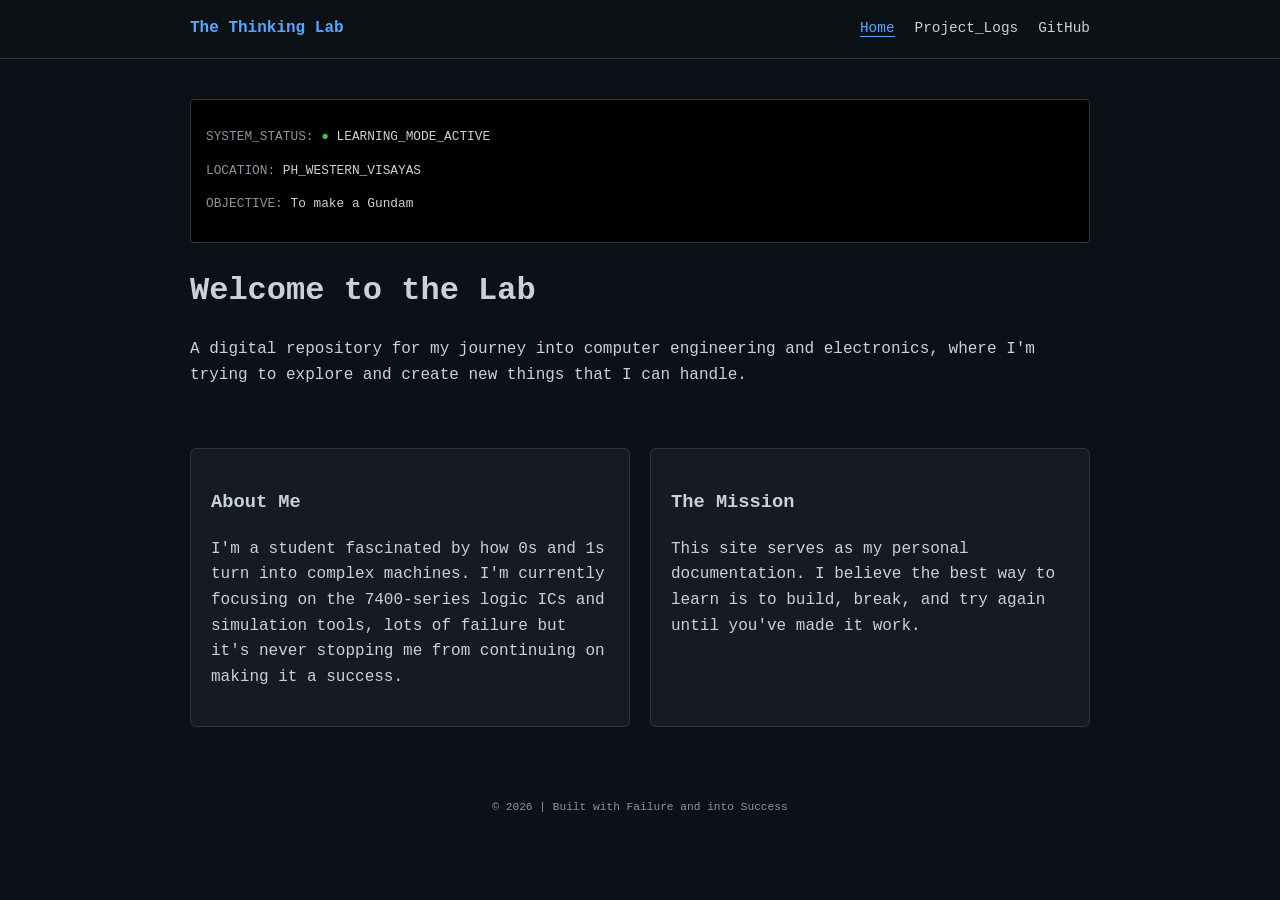
<file: index.html>
<!DOCTYPE html>
<html lang="en">
<head>
    <meta charset="UTF-8">
    <meta name="viewport" content="width=device-width, initial-scale=1.0">
    <title>Willsey Robles' Corner | Dashboard</title>
    <link rel="stylesheet" href="style.css">
</head>
<body>

    <nav>
        <div class="nav-container">
            <span class="logo">The Thinking Lab</span>
            <ul>
                <li><a href="index.html" class="active">Home</a></li>
                <li><a href="projects.html">Project_Logs</a></li>
                <li><a href="https://github.com/willseyrobles24.github.io" target="_blank">GitHub</a></li>
            </ul>
        </div>
    </nav>

    <header>
        <div class="status-box">
            <p><span class="label">SYSTEM_STATUS:</span> <span class="blink">●</span> LEARNING_MODE_ACTIVE</p>
            <p><span class="label">LOCATION:</span> PH_WESTERN_VISAYAS</p>
            <p><span class="label">OBJECTIVE:</span> To make a Gundam</p>
        </div>
        <h1>Welcome to the Lab</h1>
        <p>A digital repository for my journey into computer engineering and electronics, where I'm trying to explore and create new things that I can handle.</p>
    </header>

    <main>
        <section class="info-grid">
            <div class="card">
                <h3>About Me</h3>
                <p>I'm a student fascinated by how 0s and 1s turn into complex machines. I'm currently focusing on the 7400-series logic ICs and simulation tools, lots of failure but it's never stopping me from continuing on making it a success.</p>
            </div>
            <div class="card">
                <h3>The Mission</h3>
                <p>This site serves as my personal documentation. I believe the best way to learn is to build, break, and try again until you've made it work.</p>
            </div>
        </section>
    </main>

    <footer>
        <p>&copy; 2026 | Built with Failure and into Success</p>
    </footer>

</body>
</html>
</file>
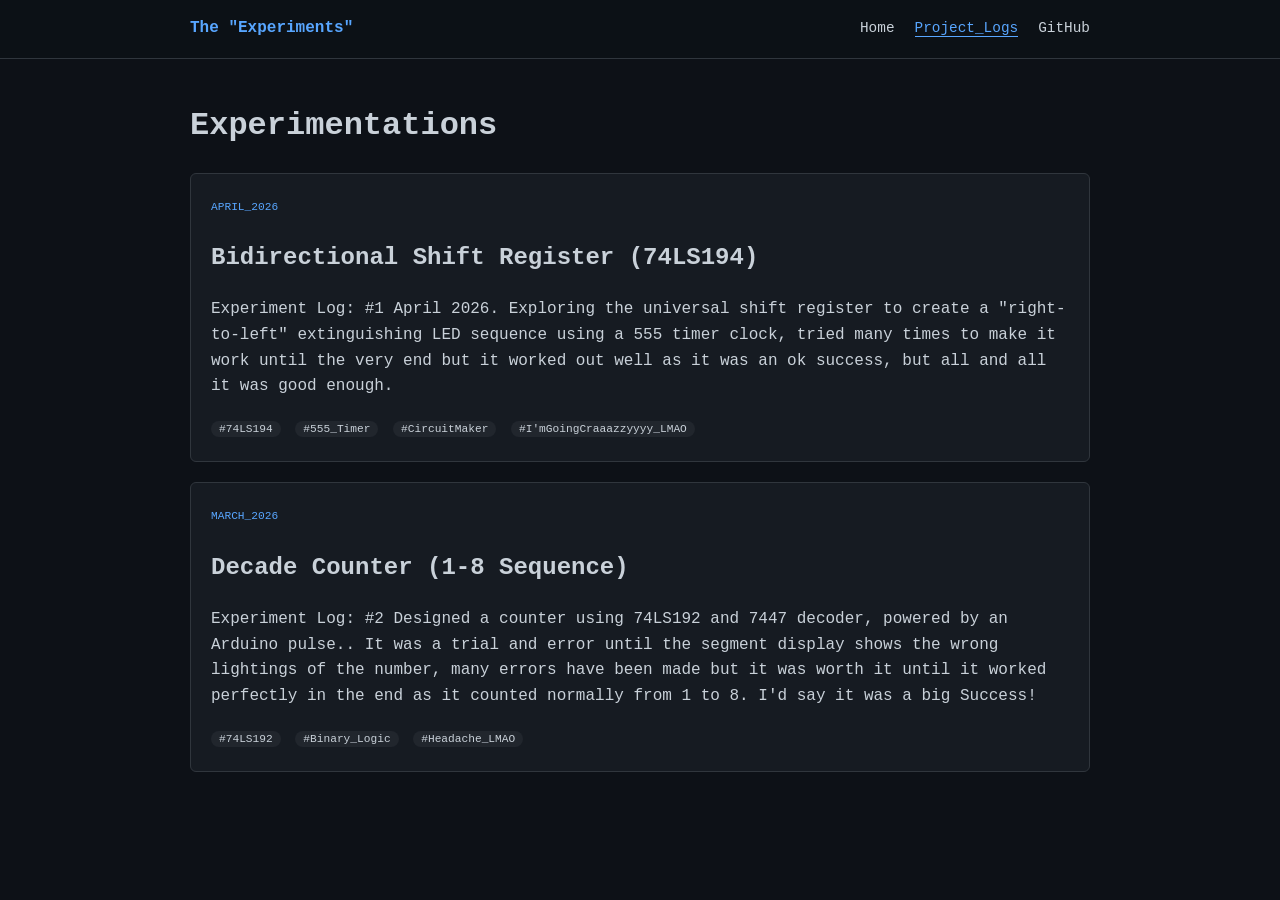
<file: projects.html>
<!DOCTYPE html>
<html lang="en">
<head>
    <meta charset="UTF-8">
    <meta name="viewport" content="width=device-width, initial-scale=1.0">
    <title>Project Logs | Logic Lab</title>
    <link rel="stylesheet" href="style.css">
</head>
<body>

    <nav>
        <div class="nav-container">
            <span class="logo">The "Experiments"</span>
            <ul>
                <li><a href="index.html">Home</a></li>
                <li><a href="projects.html" class="active">Project_Logs</a></li>
                <li><a href="https://github.com/willseyrobles24.github.io" target="_blank">GitHub</a></li>
            </ul>
        </div>
    </nav>

    <main class="project-view">
        <h1>Experimentations</h1>
        
        <div class="project-card">
            <span class="date">APRIL_2026</span>
            <h2>Bidirectional Shift Register (74LS194)</h2>
            <p>Experiment Log: #1 April 2026. Exploring the universal shift register to create a "right-to-left" extinguishing LED sequence using a 555 timer clock, tried many times to make it work until the very end but it worked out well as it was an ok success, but all and all it was good enough.</p>
            <div class="tags">
                <span>#74LS194</span> <span>#555_Timer</span> <span>#CircuitMaker</span> <span>#I'mGoingCraaazzyyyy_LMAO</span>
            </div>
        </div>

        <div class="project-card">
            <span class="date">MARCH_2026</span>
            <h2>Decade Counter (1-8 Sequence)</h2>
            <p>Experiment Log: #2 Designed a counter using 74LS192 and 7447 decoder, powered by an Arduino pulse.. It was a trial and error until the segment display shows the wrong lightings of the number, many errors have been made but it was worth it until it worked perfectly in the end as it counted normally from 1 to 8. I'd say it was a big Success!</p>
            <div class="tags">
                <span>#74LS192</span> <span>#Binary_Logic</span> <span>#Headache_LMAO</span>
            </div>
        </div>
    </main>

</body>
</html>
</file>
<file: style.css>
:root {
    --bg-color: #0d1117;
    --card-bg: #161b22;
    --text-color: #c9d1d9;
    --accent-color: #58a6ff;
    --border-color: #30363d;
    --success: #3fb950;
}

body {
    background-color: var(--bg-color);
    color: var(--text-color);
    font-family: 'Courier New', Courier, monospace;
    margin: 0;
    line-height: 1.6;
}

/* Navigation */
nav {
    border-bottom: 1px solid var(--border-color);
    padding: 1rem 0;
    background: rgba(13, 17, 23, 0.9);
    position: sticky;
    top: 0;
}

.nav-container {
    max-width: 900px;
    margin: 0 auto;
    display: flex;
    justify-content: space-between;
    padding: 0 20px;
}

.logo { color: var(--accent-color); font-weight: bold; }

nav ul { list-style: none; display: flex; gap: 20px; margin: 0; }

nav a { color: var(--text-color); text-decoration: none; font-size: 0.9rem; }
nav a:hover, .active { color: var(--accent-color); border-bottom: 1px solid var(--accent-color); }

/* Header & Status Box */
header { max-width: 900px; margin: 40px auto; padding: 0 20px; }

.status-box {
    border: 1px solid var(--border-color);
    background: #000;
    padding: 15px;
    font-size: 0.8rem;
    border-radius: 4px;
    margin-bottom: 20px;
}

.label { color: #8b949e; }
.blink { color: var(--success); animation: blink 1s infinite; }

@keyframes blink { 50% { opacity: 0; } }

/* Cards */
main { max-width: 900px; margin: 0 auto; padding: 20px; }

.info-grid { display: grid; grid-template-columns: 1fr 1fr; gap: 20px; }

.card, .project-card {
    background: var(--card-bg);
    border: 1px solid var(--border-color);
    padding: 20px;
    border-radius: 6px;
}

.project-card { margin-bottom: 20px; }
.date { font-size: 0.7rem; color: var(--accent-color); }

.tags span {
    background: #21262d;
    padding: 2px 8px;
    font-size: 0.7rem;
    border-radius: 10px;
    margin-right: 5px;
}

footer { text-align: center; padding: 40px; font-size: 0.7rem; color: #8b949e; }
</file>
